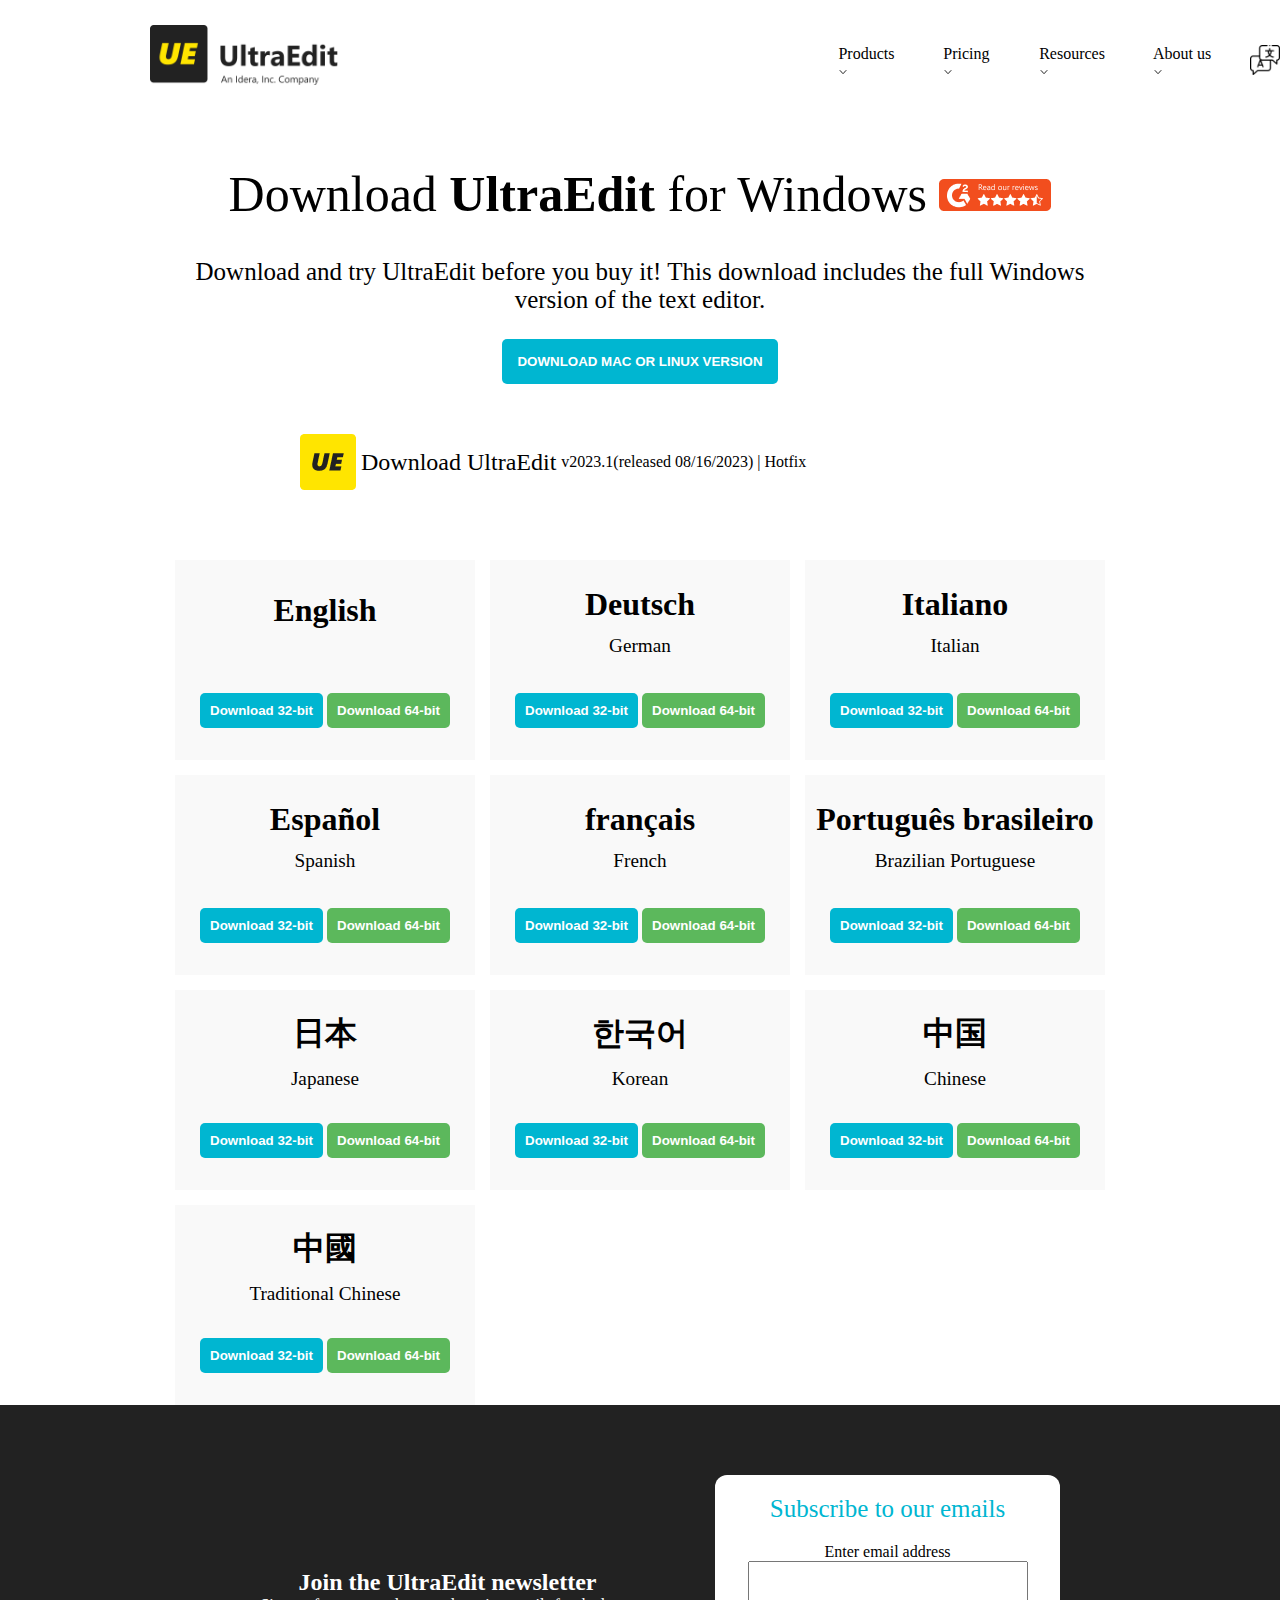
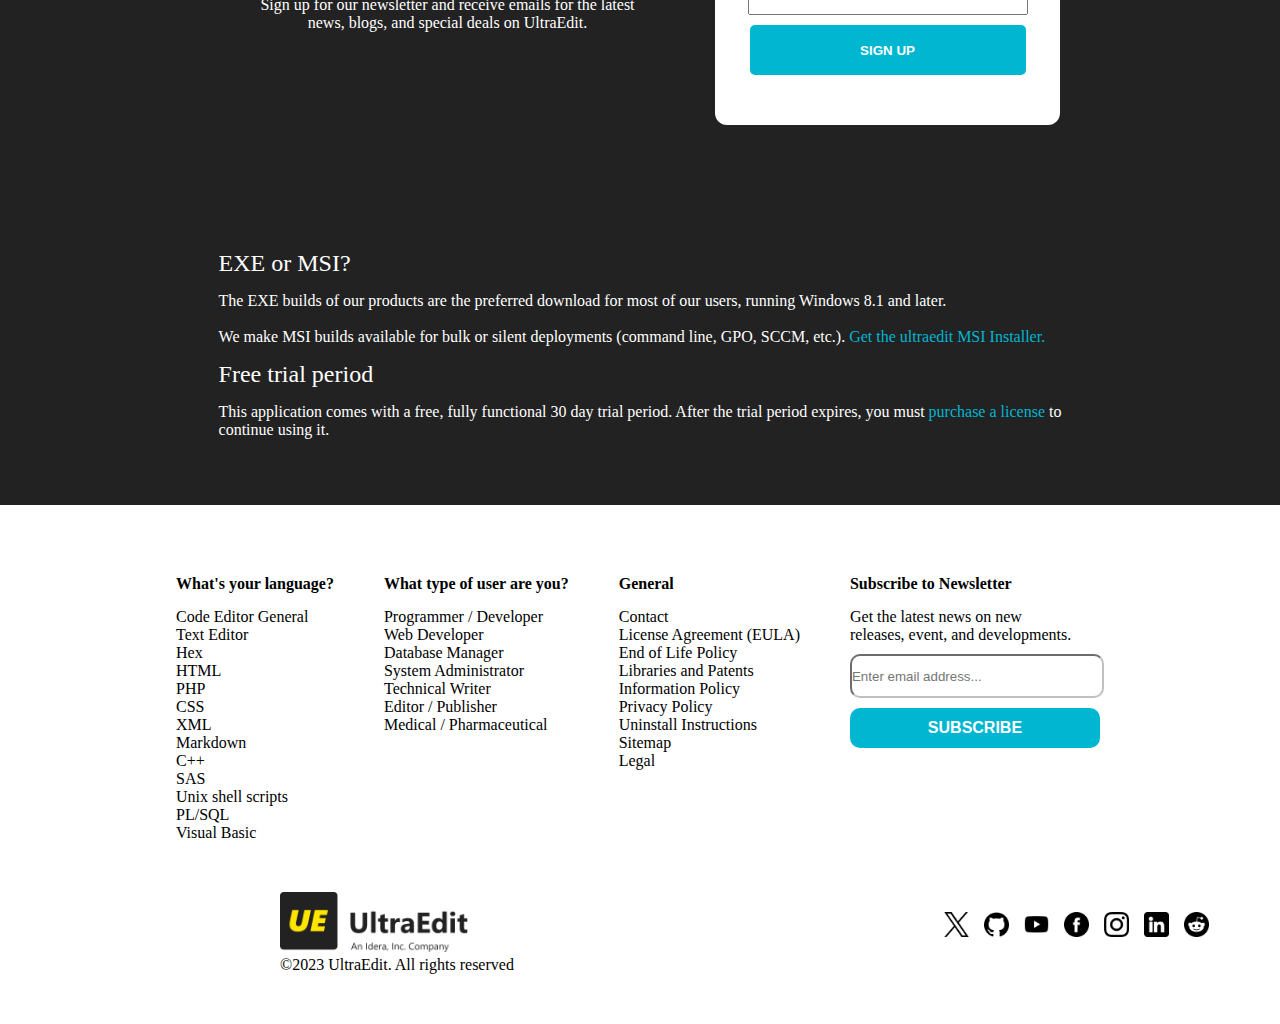
<file: index.html>
<!DOCTYPE html>
<html lang="en">
<head>
    <meta name="google-site-verification" content="HXe-yh2KhzUcScDhgKu73M4mMGO2u1l7HiuXc211Ua0" />
    <meta charset="UTF-8">
    <meta name="viewport" content="width=device-width, initial-scale=1.0">
    <title>Ultraedit - UltraEdit Text + Coding Editing Software</title>
    <link rel="shortcut icon" href="images/cropped-Logo-32x32.png" type="image/x-icon">
    <link rel="stylesheet" href="style.css">
</head>
<body>
    <header>
        <nav class="navbar">
            <img src="images/Dark-logo.png" alt="logo" class="logo">
            <div class="anchor">  
                <a href="Products">Products <img src="images/down-arrow.png" alt="arrow" class="arrow"></a>
                <a href="Pricing">Pricing <img src="images/down-arrow.png" alt="arrow" class="arrow"></a>
                <a href="Resources">Resources <img src="images/down-arrow.png" alt="arrow" class="arrow"></a>
                <a href="About us">About us <img src="images/down-arrow.png" alt="arrow" class="arrow"></a>
            </div>
            <img src="images/language.png" alt="translate-icon" class="icon">
        </nav>
    </header>
    <main>
        <section class="body">
            <div class="heading">
                <p>Download <strong>UltraEdit</strong> for Windows <img src="images/Reviews.png" alt="Reviews"></p>
            </div>
            <div class="para">
                <p>Download and try UltraEdit before you buy it! This download includes the full Windows <br> version of the text editor.</p>
            </div>
            <div class="main-button">
                <button><a href="https://www.ultraedit.com/downloads/uex-thank-you" class="main-link">DOWNLOAD MAC OR LINUX VERSION</a></button>
            </div>
            <div class="hotfix">
                <img src="images/UE.png" alt="hotfix">
                <h3>Download UltraEdit</h3>
                <p>v2023.1(released 08/16/2023) | <a href="https://www.ultraedit.com/updates/uehotfix/">Hotfix</a></p>
            </div>
        </section>
        <section class="container">
            <div class="box1">
                <h1>English</h1>
                <span>
                    <button class="bit1"><a href="https://downloads.ultraedit.com/main/ue/win/ue_english.exe" class="download">Download 32-bit</a></button>
                    <button class="bit2"><a href="https://downloads.ultraedit.com/main/ue/win/ue_english_64.exe" class="download">Download 64-bit</a></button>
                </span>
            </div>
            <div class="box2">
                <h1>Deutsch <br><small class="small">German</small></h1>
                <span>
                    <button class="bit1"><a href="https://downloads.ultraedit.com/main/ue/win/ue_german.exe" class="download">Download 32-bit</a></button>
                    <button class="bit2"><a href="https://downloads.ultraedit.com/main/ue/win/ue_german_64.exe" class="download">Download 64-bit</a></button>
                </span>
            </div>
            <div class="box3">
                <h1>Italiano <br><small class="small">Italian</small></h1>
                <span>
                    <button class="bit1"><a href="https://downloads.ultraedit.com/main/ue/win/ue_italian.exe" class="download">Download 32-bit</a></button>
                    <button class="bit2"><a href="https://downloads.ultraedit.com/main/ue/win/ue_italian_64.exe" class="download">Download 64-bit</a></button>
                </span>
            </div>
            <div class="box4">
                <h1>Español <br><small class="small">Spanish</small></h1>
                <span>
                    <button class="bit1"><a href="https://downloads.ultraedit.com/main/ue/win/ue_spanish.exe" class="download">Download 32-bit</a></button>
                    <button class="bit2"><a href="https://downloads.ultraedit.com/main/ue/win/ue_spanish_64.exe" class="download">Download 64-bit</a></button>
                </span>
            </div>
            <div class="box5">
                <h1>français <br><small class="small">French</small></h1>
                <span>
                    <button class="bit1"><a href="https://downloads.ultraedit.com/main/ue/win/ue_french.exe" class="download">Download 32-bit</a></button>
                    <button class="bit2"><a href="https://downloads.ultraedit.com/main/ue/win/ue_french_64.exe" class="download">Download 64-bit</a></button>
                </span>
            </div>
            <div class="box6">
                <h1>Português brasileiro <br><small class="small">Brazilian Portuguese</small></h1>
                <span>
                    <button class="bit1"><a href="https://downloads.ultraedit.com/main/ue/win/ue_portuguese.exe" class="download">Download 32-bit</a></button>
                    <button class="bit2"><a href="https://downloads.ultraedit.com/main/ue/win/ue_portuguese_64.exe" class="download">Download 64-bit</a></button>
                </span>
            </div>
            <div class="box7">
                <h1>日本 <br><small class="small">Japanese</small></h1>
                <span>
                    <button class="bit1"><a href="https://downloads.ultraedit.com/main/ue/win/ue_japanese.exe" class="download">Download 32-bit</a></button>
                    <button class="bit2"><a href="https://downloads.ultraedit.com/main/ue/win/ue_japanese_64.exe" class="download">Download 64-bit</a></button>
                </span>
            </div>
            <div class="box8">
                <h1>한국어 <br><small class="small">Korean</small></h1>
                <span>
                    <button class="bit1"><a href="https://downloads.ultraedit.com/main/ue/win/ue_korean.exe" class="download">Download 32-bit</a></button>
                    <button class="bit2"><a href="https://downloads.ultraedit.com/main/ue/win/ue_korean_64.exe" class="download">Download 64-bit</a></button>
                </span>
            </div>
            <div class="box9">
                <h1>中国 <br><small class="small">Chinese</small></h1>
                <span>
                    <button class="bit1"><a href="https://downloads.ultraedit.com/main/ue/win/ue_chinese.exe" class="download">Download 32-bit</a></button>
                    <button class="bit2"><a href="https://downloads.ultraedit.com/main/ue/win/ue_chinese_64.exe" class="download">Download 64-bit</a></button>
                </span>
            </div>
            <div class="box10">
                <h1>中國 <br><small class="small">Traditional Chinese</small></h1>
                <span>
                    <button class="bit1"><a href="https://downloads.ultraedit.com/main/ue/win/ue_chinese_traditional.exe" class="download">Download 32-bit</a></button>
                    <button class="bit2"><a href="https://downloads.ultraedit.com/main/ue/win/ue_chinese_traditional_64.exe" class="download">Download 64-bit</a></button>
                </span>
            </div>
        </section>
        <div class="container2">
            <div class="grid">
                <div class="para2">
                    <h2>Join the UltraEdit newsletter</h2>
                    <p>Sign up for our newsletter and receive emails for the latest <br> news, blogs, and special deals on UltraEdit.</p>
                </div>
                <div class="box11">
                    <p>Subscribe to our emails</p>
                    <p>Enter email address</p>
                    <input type="email" id="email">
                    <button class="btn">SIGN UP</button>
                </div>
            </div>
            <div class="para3">
                    <h3>EXE or MSI?</h3>
                    <p>The EXE builds of our products are the preferred download for most of our users, running Windows 8.1 and later.
                    <br><br>We make MSI builds available for bulk or silent deployments (command line, GPO, SCCM, etc.). <a href="https://www.ultraedit.com/downloads/ultraedit-download-thank-you/msi">Get the ultraedit MSI Installer.</a></p>
                    <h3>Free trial period</h3>
                    <p>This application comes with a free, fully functional 30 day trial period. After the trial period expires, you must <a href="https://www.ultraedit.com/catalog">purchase a license</a> to
                    <br> continue using it.</p>
            </div>
        </div>
        </section>
    </main>
    <footer>
        <div class="lists">
            <div class="li1">
                <ul>
                    <li>What's your language?</li>
                    <li>Code Editor General</li>
                    <li>Text Editor</li>
                    <li>Hex</li>
                    <li>HTML</li>
                    <li>PHP</li>
                    <li>CSS</li>
                    <li>XML</li>
                    <li>Markdown</li>
                    <li>C++</li>
                    <li>SAS</li>
                    <li>Unix shell scripts</li>
                    <li>PL/SQL</li>
                    <li>Visual Basic</li>
                </ul>
            </div>
            <div class="li2">
                <ul>
                    <li>What type of user are you?</li>
                    <li>Programmer / Developer</li>
                    <li>Web Developer</li>
                    <li>Database Manager</li>
                    <li>System Administrator</li>
                    <li>Technical Writer</li>
                    <li>Editor / Publisher</li>
                    <li>Medical / Pharmaceutical</li>
                </ul>
            </div>
            <div class="li3">
                <ul>
                    <li>General</li>
                    <li>Contact</li>
                    <li>License Agreement (EULA)</li>
                    <li>End of Life Policy</li>
                    <li>Libraries and Patents</li>
                    <li>Information Policy</li>
                    <li>Privacy Policy</li>
                    <li>Uninstall Instructions</li>
                    <li>Sitemap</li>
                    <li>Legal</li>
                </ul>
            </div>
            <div class="newsletter">
                <ul>
                    <li>Subscribe to Newsletter</li>
                    <li>Get the latest news on new</li>
                    <li>releases, event, and developments.</li>
                </ul>
                <input type="email" class="email" placeholder="Enter email address...">
                <br>
                <button class="btn2">SUBSCRIBE</button>
            </div>
        </div>
        <section class="end">
            <div class="cr">
                <img src="images/Dark-logo.png" alt="logo" class="logo2">
                <p>©2023 UltraEdit. All rights reserved</p>
            </div>
            <div class="social-media">
                <a href="https://twitter.com/ultraedit?lang=en"><img src="images/twitter.png" alt="twitter"></a>
                <a href="https://github.com/IDMComputerSolutions"><img src="images/github.png" alt="github"></a>
                <a href="https://www.youtube.com/channel/UCVdjJ5uRBgchJFRS7G6LjrQ"><img src="images/youtube.png" alt="youtube"></a>
                <a href="https://www.facebook.com/UltraEdit"><img src="images/facebook.png" alt="facebook"></a>
                <a href="https://www.instagram.com/ultraedit_idm/"><img src="images/instagram.png" alt="instagram"></a>
                <a href="https://www.linkedin.com/company/idm-computer-solutions/"><img src="images/linkedin.png" alt="linkedin"></a>
                <a href="https://www.reddit.com/r/ultraedit"><img src="images/reddit.png" alt="reddit"></a>
            </div>
        </section>
    </footer>
</body>
</html>
</file>
<file: style.css>
*
{
    margin: 0;
    padding: 0;
}

body
{
    font-family: 'Segoe UI';
}

.navbar
{
    margin-top: 25px;
    display: flex;
}

.anchor a
{
    color: black;
    text-decoration: none;
}

.anchor a:hover
{
    color: silver;
}

.logo
{
    margin-left: 150px;
    height: 60px;
}

.icon
{
    height: 30px;
    margin-top: 20px;
    margin-left: 30px;
}

.anchor
{
    display: flex;
    margin-top: 20px;
    margin-left: 500px;
    gap: 40px;
}

.arrow
{
    width: 10px;
}

.heading
{
    margin-top: 80px;
    font-size: 50px;
    display: flex;
    justify-content: center;
    align-items: center;
    flex-direction: column;
}

.para
{
    font-size: 25px;
    margin-top: 35px;
    display: flex;
    justify-content: center;
    align-items: center;
    text-align: center;
}

.main-button
{
    display: flex;
    justify-content: center;
    align-items: center;
}

.main-button button
{
    background: #00b6d1;
    padding: 15px;
    color: white;
    font-weight: bold;
    border: none;
    border-radius: 5px;
    margin-top: 25px;
}

.main-link
{
    text-decoration: none;
    color: white;
}

.hotfix
{
    display: flex;
    align-items: center;
    margin: 50px;
    margin-left: 300px;
    gap: 5px;
}

.hotfix h3
{
    font-size: x-large;
    font-weight: 400;
}

.hotfix a
{
    text-decoration: none;
    color: black;
}

.container
{
    margin-top: 70px;
    display: grid;
    grid-template-rows: 200px 200px 200px 200px;
    grid-template-columns: 300px 300px 300px;
    justify-content: center;
    align-items: center;
    gap: 15px;
}

.box1,.box2,.box3,.box4,.box5,.box6,.box7,.box8,.box9,.box10
{
    width: 300px;
    height: 200px;
}

.box1
{
    display: grid;
    grid-template-rows: 100px 100px;
    justify-content: center;
    align-items: center;
    text-align: center;
    background-color: #f9f9f9;
}

.box2,.box3,.box4,.box5,.box6,.box7,.box8,.box9,.box10
{
    display: grid;
    grid-template-rows: 125px 50px;
    justify-content: center;
    align-items: center;
    text-align: center;
    background-color: #f9f9f9;
}

.small
{
    font-size: 60%;
    font-weight: 400;
}

.bit1
{
    background: #00b6d1;
    font-weight: bold;
    padding: 10px;
    border: none;
    border-radius: 5px;
}

.bit2
{
    background: #5cb85c;
    color: white;
    font-weight: bold;
    padding: 10px;
    border: none;
    border-radius: 5px;
}

.download
{
    text-decoration: none;
    color: white;
}

.container2
{
    height: 700px;
    background-color: #222222;
    color: white;
}

.grid
{
    display: grid;
    gap: 10px;
    grid-template-columns: 50% 50%;
    justify-content: center;
    align-items: center;
    text-align: center;
}

.para2
{
    margin-left: 265px;
}

.box11
{
    margin: 70px;
    width: 345px;
    height: 250px;
    border-radius: 12px;
    background-color: white;
}

.box11>p:first-child
{
    color: #00b6d1;
    font-size: 25px;
    margin: 20px 0;
}

.box11>p:nth-child(2)
{
    color: black;
}

#email
{
    width: 80%;
    height: 20%;
}

.btn
{
    margin-top: 10px;
    width: 80%;
    height: 20%;
    border-radius: 5px;
    background: #00b6d1;
    font-weight: bold;
    border: none;
    color: white;
}

.para3
{
    margin-top: 40px;
    display: grid;
    justify-content: center;
    align-items: center;
}

.para3>h3
{
    margin: 15px 0;
    font-size: 24px;
    font-weight: 400;
}

.para3 a
{
    text-decoration: none;
    color: #00b6d1;
}

.lists
{
    display: flex;
    justify-content: center;
    gap: 50px;
}

.lists ul
{
    list-style: none;
}

.lists ul li:first-child
{
    font-weight: bolder;
    margin-top: 70px;
    margin-bottom: 15px;
}


.email
{
    width: 250px;
    height: 40px;
    border-radius: 10px;
    margin: 10px 0;
    border-color: silver;
}

.btn2
{
    width: 250px;
    height: 40px;
    background: #00b6d1;
    font-weight: bolder;
    color: white;
    border: none;
    border-radius: 10px;
    font-size: 16px;
}

.end
{
    display: flex;
}

.cr
{
    margin: 50px 280px;
}

.logo2
{
    height: 60px;
}

.social-media
{
    margin: 70px 0 0 150px;
    display: flex;
    gap: 15px;
}

.social-media img
{
    height: 25px;
}
</file>
